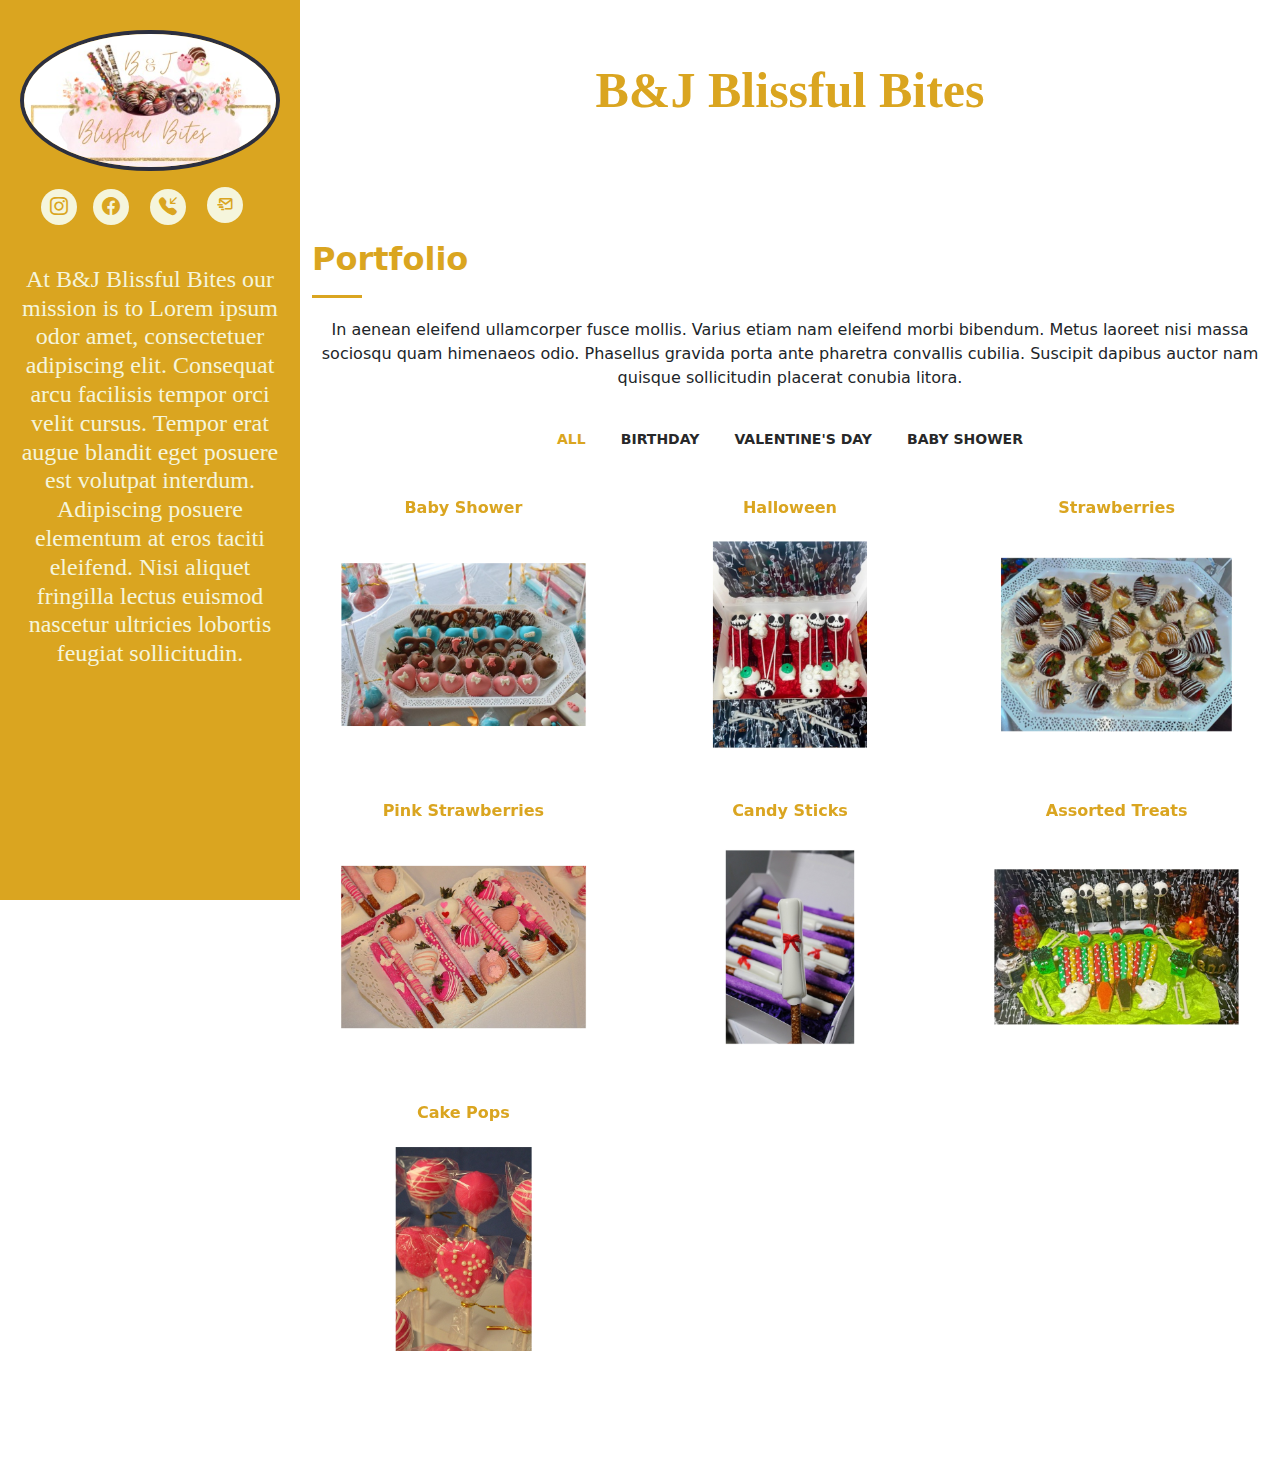
<file: index.html>
<!DOCTYPE html>
<html lang="en">

<head>
  <meta charset="utf-8">
  <meta content="width=device-width, initial-scale=1.0" name="viewport">

  <title>B&J Blissful Bites - Home Page</title>
  <meta content="" name="description">
  <meta content="" name="keywords">

  <!-- Favicons -->
  <link href="favicon.png" rel="icon">
  <link href="apple-touch-icon.png" rel="apple-touch-icon">

  <!-- Google Fonts -->
  <link href="https://fonts.googleapis.com/css?family=Open+Sans:300,300i,400,400i,600,600i,700,700i|Raleway:300,300i,400,400i,500,500i,600,600i,700,700i|Poppins:300,300i,400,400i,500,500i,600,600i,700,700i" rel="stylesheet">

  <!-- Vendor CSS Files -->
  <link href="vendor/aos/aos.css" rel="stylesheet">
  <link href="vendor/bootstrap/css/bootstrap.min.css" rel="stylesheet">
  <link href="vendor/bootstrap-icons/bootstrap-icons.css" rel="stylesheet">
  <link href="vendor/boxicons/css/boxicons.min.css" rel="stylesheet">
  <link href="vendor/glightbox/css/glightbox.min.css" rel="stylesheet">
  <link href="vendor/swiper/swiper-bundle.min.css" rel="stylesheet">

  <!-- Template Main CSS File -->
  <link href="style.css" rel="stylesheet">
</head>

<body>
    <header id="header">
          <div class="profile">
           <a title="B&J Blissful Bites" href="index.html"> <img src="img/Blissful.png" alt="" class="img-fluid rounded-circle"></a>
            <div class="social-links mt-3 text-center">
              <a title="Instagram" href="https://github.com/TennWilliams" class="instagram"><i class="bi bi-instagram"></i>
              <a title="FaceBook" href="https://tennwilliams.github.io/TennilleWilliams/" class="facebook"><i class="bi bi-facebook"></i></a>
              <a title="917-444-5555" href="https://www.linkedin.com/in/tennille-williams-bk917/" class="Call us"><i class="bi bi-telephone-inbound-fill"></i></a>
              <a title="Email Us" href="mailto:Tennwilliams917@gmail.com" class="email"><i class="bx bx-mail-send"></i></a>
            </div>
            <h2>At B&J Blissful Bites our mission is to Lorem ipsum odor amet, consectetuer adipiscing elit. Consequat arcu facilisis tempor orci velit cursus. Tempor erat augue blandit eget posuere est volutpat interdum. Adipiscing posuere elementum at eros taciti eleifend. Nisi aliquet fringilla lectus euismod nascetur ultricies lobortis feugiat sollicitudin.</h2>
          </div>
    </header>

    <main id="main">

    <!-- ======= About Section ======= -->
    <section id="about" class="about">
        <div class="about">
            <h1>B&J Blissful Bites</a></h1>
        
        </div>
    </section><!-- End About Section -->

    <!-- ======= Portfolio Section ======= -->
    <section id="portfolio" class="portfolio section">
        <div class="container">
  
          <div class="section-title">
            <h2>Portfolio</h2>
            <p>In aenean eleifend ullamcorper fusce mollis. Varius etiam nam eleifend morbi bibendum. Metus laoreet nisi massa sociosqu quam himenaeos odio. Phasellus gravida porta ante pharetra convallis cubilia. Suscipit dapibus auctor nam quisque sollicitudin placerat conubia litora.
            </p>
          </div>
  
          <div class="row" data-aos="fade-up">
            <div class="col-lg-12 d-flex justify-content-center">
              <ul id="portfolio-flters">
                <li data-filter="*" class="filter-active">All</li>
                <li data-filter=".filter-app">Birthday</li>
                <li data-filter=".filter-card">Valentine's Day</li>
                <li data-filter=".filter-web">Baby Shower</li>
              </ul>
            </div>
          </div>
  
          <div class="row portfolio-container" data-aos="fade-up" data-aos-delay="100">
  
            <div class="col-lg-4 col-md-6 portfolio-item filter-app">
              <div class="portfolio-wrap" title="Baby Shower">
                <p2>Baby Shower</p2>
                <img src="img/one.png" class="img-fluid" alt="">
                <div class="portfolio-links">
                  <a href="img/one.png" data-gallery="portfolioGallery" class="portfolio-lightbox" title="Baby Shower Picture"><i class="bx bx-plus"></i></a>
                  <a href="babyshower-page.html" title="View Baby Shower Page"><i class="bx bx-link"></i></a>
                </div>
              </div>
            </div>
  
            <div class="col-lg-4 col-md-6 portfolio-item filter-card">
              <div class="portfolio-wrap" title="Halloween">
                <p2>Halloween</p2>
                <img src="img/two.png" class="img-fluid" alt="">
                <div class="portfolio-links">
                  <a href="img/two.png" data-gallery="portfolioGallery" class="portfolio-lightbox" title="Halloween Picture"><i class="bx bx-plus"></i></a>
                  <a href="personal-website-page.html" title="View Halloween Picture Page"><i class="bx bx-link"></i></a>
                </div>
              </div>
            </div>
  
            <div class="col-lg-4 col-md-6 portfolio-item filter-web">
              <div class="portfolio-wrap" title="Strawberries">
                <p2>Strawberries</p2>
                <img src="img/three.png"  class="img-fluid" alt="">
                <div class="portfolio-links">
                  <a href="img/three.png" data-gallery="portfolioGallery" class="portfolio-lightbox" title="Strawberry Picture"><i class="bx bx-plus"></i></a>
                  <a href="pacman-page.html" title="View Strawberry Page"><i class="bx bx-link"></i></a>
                </div>
              </div>
            </div>
  
            <div class="col-lg-4 col-md-6 portfolio-item filter-card">
              <div class="portfolio-wrap" title="Affirmation App">
                <p2>Pink Strawberries</p2>
                <img src="img/four.png" class="img-fluid" alt="">
                <div class="portfolio-links">
                  <a href="img/four.png" data-gallery="portfolioGallery" class="portfolio-lightbox" title="Pink Strawberries"><i class="bx bx-plus"></i></a>
                  <a href="affirmation-page.html" title="View Pink Strawberries Page"><i class="bx bx-link"></i></a>
                </div>
              </div>
            </div>
  
            <div class="col-lg-4 col-md-6 portfolio-item filter-web">
              <div class="portfolio-wrap" title="SharePoint Site">
                <p2>Candy Sticks</p2>
                <img src="img/five.png" class="img-fluid" alt="">
                <div class="portfolio-links">
                  <a href="img/five.png" data-gallery="portfolioGallery" class="portfolio-lightbox" title="Candy Sticks Picture"><i class="bx bx-plus"></i></a>
                  <a href="sharepoint-page.html" title="View Candy Sticks Page"><i class="bx bx-link"></i></a>
                </div>
              </div>
            </div>
  
            <div class="col-lg-4 col-md-6 portfolio-item filter-app">
              <div class="portfolio-wrap" title="Candy Sticks">
                <p2>Assorted Treats</p2>
                <img src="img/six.png" class="img-fluid" alt="">
                <div class="portfolio-links">
                  <a href="img/six.png" data-gallery="portfolioGallery" class="portfolio-lightbox" title="Assorted Treats Picture"><i class="bx bx-plus"></i></a>
                  <a href="tic-tac-toe-page.html" title="View Assorted Treats Page"><i class="bx bx-link"></i></a>
                </div>
              </div>
            </div>
  
            <div class="col-lg-4 col-md-6 portfolio-item filter-card">
              <div class="portfolio-wrap" title="Online Food Site">
                <p2>Cake Pops</p2>
                <img src="img/seven.png" class="img-fluid" alt="">
                <div class="portfolio-links">
                  <a href="img/seven.png" data-gallery="portfolioGallery" class="portfolio-lightbox" title="Cake Pops Picture"><i class="bx bx-plus"></i></a>
                  <a href="online-food-page.html" title="View Cake Pops Page"><i class="bx bx-link"></i></a>
                </div>
              </div>
            </div>
  
  
          </div>
  
        </div>
      </section><!-- End Portfolio Section -->

    </main><!-- End #main -->

    <a href="#" class="back-to-top d-flex align-items-center justify-content-center"><i class="bi bi-arrow-up-short"></i></a>

    <!-- Vendor JS Files -->
    <script src="vendor/purecounter/purecounter_vanilla.js"></script>
    <script src="vendor/aos/aos.js"></script>
    <script src="vendor/bootstrap/js/bootstrap.bundle.min.js"></script>
    <script src="vendor/glightbox/js/glightbox.min.js"></script>
    <script src="vendor/isotope-layout/isotope.pkgd.min.js"></script>
    <script src="vendor/swiper/swiper-bundle.min.js"></script>
    <script src="vendor/typed.js/typed.min.js"></script>
    <script src="vendor/waypoints/noframework.waypoints.js"></script>
    <script src="vendor/php-email-form/validate.js"></script>

    <!-- Template Main JS File -->
    <script src="js/main.js"></script>

</body>


</html>
</file>
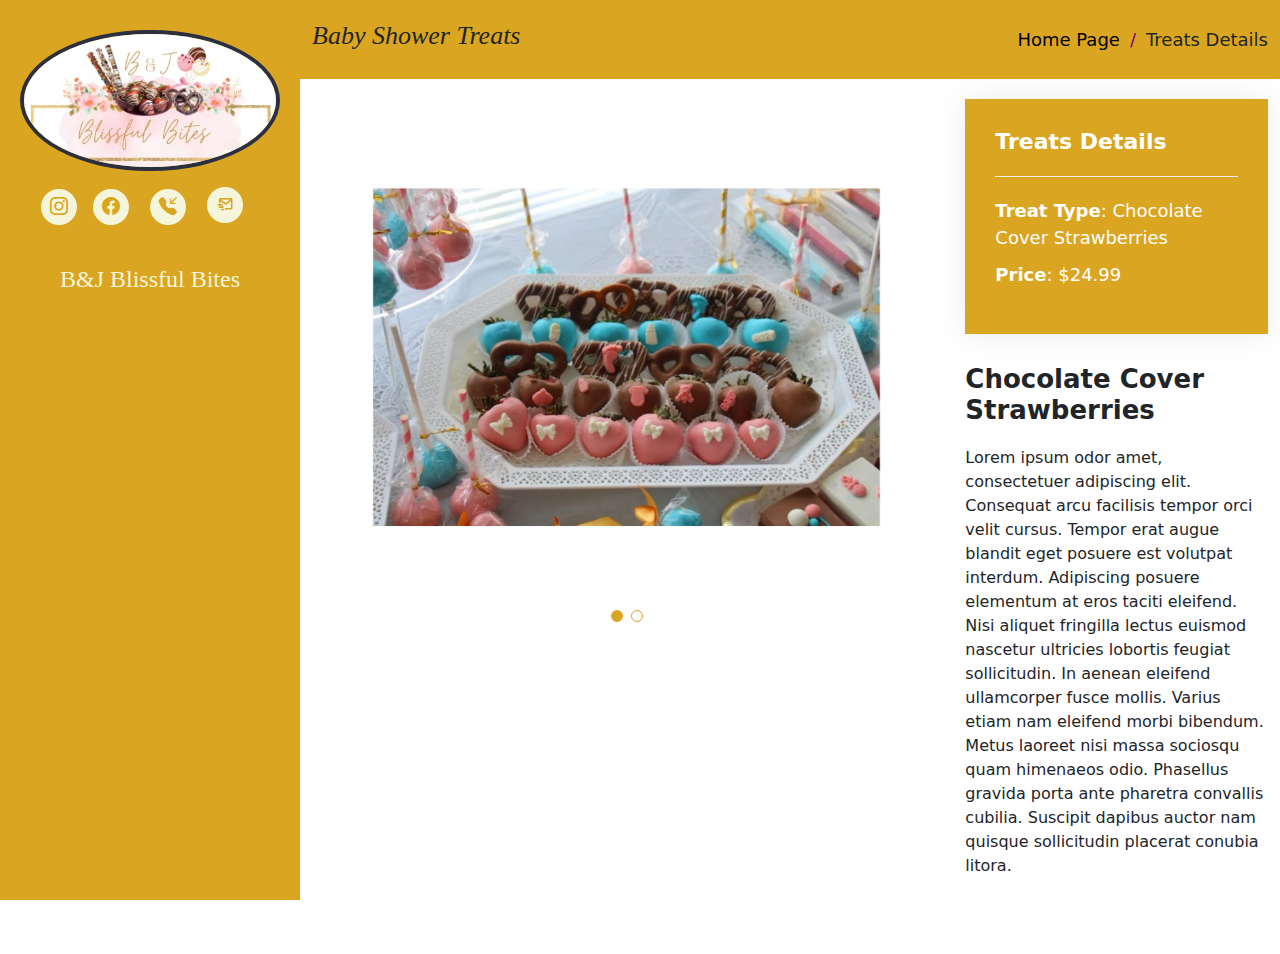
<file: babyshower-page.html>
<!DOCTYPE html>
<html lang="en">

<head>
  <meta charset="utf-8">
  <meta content="width=device-width, initial-scale=1.0" name="viewport">

  <title>B&J Blissful Bites - Baby Shower Page</title>
  <meta content="" name="description">
  <meta content="" name="keywords">

  <!-- Favicons -->
  <link href="favicon.png" rel="icon">
  <link href="apple-touch-icon.png" rel="apple-touch-icon">

  <!-- Google Fonts -->
  <link href="https://fonts.googleapis.com/css?family=Open+Sans:300,300i,400,400i,600,600i,700,700i|Raleway:300,300i,400,400i,500,500i,600,600i,700,700i|Poppins:300,300i,400,400i,500,500i,600,600i,700,700i" rel="stylesheet">

  <!-- Vendor CSS Files -->
  <link href="vendor/aos/aos.css" rel="stylesheet">
  <link href="vendor/bootstrap/css/bootstrap.min.css" rel="stylesheet">
  <link href="vendor/bootstrap-icons/bootstrap-icons.css" rel="stylesheet">
  <link href="vendor/boxicons/css/boxicons.min.css" rel="stylesheet">
  <link href="vendor/glightbox/css/glightbox.min.css" rel="stylesheet">
  <link href="vendor/swiper/swiper-bundle.min.css" rel="stylesheet">

  <!-- Template Main CSS File -->
  <link href="style.css" rel="stylesheet">

  <!-- =======================================================
  * Template Name: iPortfolio
  * Updated: Mar 10 2023 with Bootstrap v5.2.3
  * Template URL: https://bootstrapmade.com/iportfolio-bootstrap-portfolio-websites-template/
  * Author: BootstrapMade.com
  * License: https://bootstrapmade.com/license/
  ======================================================== -->
</head>

<body>

  <!-- ======= Mobile nav toggle button ======= -->
  <i class="bi bi-list mobile-nav-toggle d-xl-none"></i>

  <!-- ======= Header ======= -->
  <header id="header">
    <div class="profile">
     <a title="Home Page" href="index.html"> <img src="img/Blissful.png" alt="" class="img-fluid rounded-circle"></a>
      <div class="social-links mt-3 text-center">
        <a title="Instagram" href="https://github.com/TennWilliams" class="instagram"><i class="bi bi-instagram"></i>
        <a title="FaceBook" href="https://tennwilliams.github.io/TennilleWilliams/" class="facebook"><i class="bi bi-facebook"></i></a>
        <a title="917-444-5555" href="https://www.linkedin.com/in/tennille-williams-bk917/" class="Call us"><i class="bi bi-telephone-inbound-fill"></i></a>
        <a title="Email Us" href="mailto:Tennwilliams917@gmail.com" class="email"><i class="bx bx-mail-send"></i></a>
      </div>
      <h2>B&J Blissful Bites </h2>
    </div>
  </header><!-- End Header -->

  <main id="main">

    <!-- ======= Breadcrumbs ======= -->
    <section id="breadcrumbs" class="breadcrumbs" style="background-color:goldenrod">
      <div class="container">

        <div class="d-flex justify-content-between align-items-center">
          <h2>Baby Shower Treats</h2>
          <ol>
            <li><a href="index.html" title="On Home Page">Home Page</a></li>
            <li>Treats Details</li>
          </ol>
        </div>

      </div>
    </section><!-- End Breadcrumbs -->

    <!-- ======= Portfolio Details Section ======= -->
    <section id="portfolio-details" class="portfolio-details">
      <div class="container">

        <div class="row gy-4">

          <div class="col-lg-8">
            <div class="portfolio-details-slider swiper">
              <div class="swiper-wrapper align-items-center">

                <div class="swiper-slide">
                  <img src="img/one.png" alt="">
                </div>

                <div class="swiper-slide">
                  <img src="img/four.png" alt="">
                </div>

              </div>
              <div class="swiper-pagination"></div>
            </div>
          </div>

          <div class="col-lg-4">
            <div class="portfolio-info" style="background-color: goldenrod; color: #fff;">
              <h3>Treats Details</h3>
              <ul>
                <li><strong>Treat Type</strong>: Chocolate Cover Strawberries</li>
                <li><strong>Price</strong>: $24.99</li>
              </ul>
            </div>
            <div class="portfolio-description">
              <h2>Chocolate Cover Strawberries</h2>
              <p>
                Lorem ipsum odor amet, consectetuer adipiscing elit. Consequat arcu facilisis tempor orci velit cursus. Tempor erat augue blandit eget posuere est volutpat interdum. Adipiscing posuere elementum at eros taciti eleifend. Nisi aliquet fringilla lectus euismod nascetur ultricies lobortis feugiat sollicitudin. In aenean eleifend ullamcorper fusce mollis. Varius etiam nam eleifend morbi bibendum. Metus laoreet nisi massa sociosqu quam himenaeos odio. Phasellus gravida porta ante pharetra convallis cubilia. Suscipit dapibus auctor nam quisque sollicitudin placerat conubia litora.
              </p>
            </div>
          </div>

        </div>

      </div>
    </section><!-- End Portfolio Details Section -->

  </main><!-- End #main -->


  <a href="#" class="back-to-top d-flex align-items-center justify-content-center"><i class="bi bi-arrow-up-short"></i></a>

  <!-- Vendor JS Files -->
  <script src="vendor/purecounter/purecounter_vanilla.js"></script>
  <script src="vendor/aos/aos.js"></script>
  <script src="vendor/bootstrap/js/bootstrap.bundle.min.js"></script>
  <script src="vendor/glightbox/js/glightbox.min.js"></script>
  <script src="vendor/isotope-layout/isotope.pkgd.min.js"></script>
  <script src="vendor/swiper/swiper-bundle.min.js"></script>
  <script src="vendor/typed.js/typed.min.js"></script>
  <script src="vendor/waypoints/noframework.waypoints.js"></script>
  <script src="vendor/php-email-form/validate.js"></script>

  <!-- Template Main JS File -->
  <script src="js/main.js"></script>

</body>

</html>
</file>
<file: style.css>
/*--------------------------------------------------------------
  # Back to top button
  --------------------------------------------------------------*/
  .back-to-top {
    position: fixed;
    visibility: hidden;
    opacity: 0;
    right: 15px;
    bottom: 15px;
    z-index: 996;
    background: goldenrod;
    width: 40px;
    height: 40px;
    border-radius: 50px;
    transition: all 0.4s;
  }
  
  .back-to-top i {
    font-size: 28px;
    color: beige;
    line-height: 0;
  }
  
  .back-to-top:hover {
    background: black;
    color: goldenrod;
  }
  
  .back-to-top.active {
    visibility: visible;
    opacity: 1;
  
  }
 
 /*--------------------------------------------------------------
  # Header
  --------------------------------------------------------------*/
    #header {
    position: fixed;
    top: 0;
    left: 0;
    bottom: 0;
    width: 300px;
    transition: all ease-in-out 0.5s;
    z-index: 9997;
    transition: all 0.5s;
    padding: 0 15px;
    background: goldenrod;
    overflow-y: auto;
    padding-top: 15px;
  }
  
body {
    background-color: white;
}

  #header .profile img {
    margin: 15px auto;
    display: block;
    width: 260px;
    border: 4px solid #2c2f3f;
  }
  
  .about h1 {
    font-size: 50px;
    margin: 0;
    padding: 0;
    font-weight: 600;
    -moz-text-align-last: center;
    text-align-last: center;
    font-family: cursive;
    color: goldenrod;
    /*
    font-family: "Poppins", sans-serif;*/
    
  }

  #header .profile h2 {
    font-size: 24px;
    text-align: center;
    font-family:cursive;
    padding-top: 40px;
    color: beige;
  }
  
  #header .profile a
   {
    color: black;
    text-decoration: none;
    position: relative;
    transition: 0.9s;
  }
  
  #header .profile img:hover {
    transition: 0.6s;
    
  }
  
  #header .profile a:active{
    top: 2px;
  }
  
  #header .profile .social-links a {
    font-size: 18px;
    display: inline-block;
    background: beige;
    color: goldenrod;
    line-height: 1;
    padding: 8px 0;
    margin-right: 16px;
    border-radius: 50%;
    text-align: center;
    width: 36px;
    height: 36px;
    transition: 0.9s;
    position: relative;
  }
  
  #header .profile .social-links a:hover {
    background: black;
    color: #fff;
    text-decoration: none;
    bottom: 1px;
    transition: 0.9s;
  }
  
  #header .profile .social-links a:active {
      top: 2px;
  }

  #main {
    margin-left: 300px;
  }
  
  @media (max-width: 1199px) {
    #header {
      left: -300px;
    }
  
    #main {
      margin-left: 0;
    }
  }

  /* Mobile Navigation */
  .mobile-nav-toggle {
    position: fixed;
    right: 15px;
    top: 15px;
    z-index: 9998;
    border: 0;
    font-size: 24px;
    transition: all 0.4s;
    outline: none !important;
    background-color: purple;
    color: #fff;
    width: 40px;
    height: 40px;
    display: inline-flex;
    align-items: center;
    justify-content: center;
    line-height: 0;
    border-radius: 50px;
    cursor: pointer;
  }
  
  .mobile-nav-active {
    overflow: hidden;
  }
  
  .mobile-nav-active #header {
    left: 0;
  }

   /*--------------------------------------------------------------
  # Sections General
  --------------------------------------------------------------*/
  section {
    padding: 60px 0;
    overflow: hidden;
  }
  
  .section-bg {
    background: #f5f8fd;
  }
  
  .section-title {
    padding-bottom: 30px;
  }
  
  .section-title h2 {
    font-size: 32px;
    font-weight: bold;
    margin-bottom: 20px;
    padding-bottom: 20px;
    position: relative;
    color: goldenrod;
  }
  
  .section-title h2::after {
    content: "";
    position: absolute;
    display: block;
    width: 50px;
    height: 3px;
    background: goldenrod;
    bottom: 0;
    left: 0;
  }
  
  .section-title p {
    margin-bottom: 0;
    text-align: center;
  }
  
  /*--------------------------------------------------------------
  # Portfolio
  --------------------------------------------------------------*/
  .portfolio .portfolio-item {
    margin-bottom: 30px;
  }
  
  .portfolio-wrap p2 {
    color: goldenrod;
    display: flex;
    justify-content: center;
    font-weight: bold;
  }
  
  .portfolio #portfolio-flters {
    padding: 0;
    margin: 0 auto 35px auto;
    list-style: none;
    text-align: center;
    background: #fff;
    border-radius: 50px;
    padding: 2px 15px;
  }
  
  .portfolio #portfolio-flters li {
    cursor: pointer;
    display: inline-block;
    padding: 10px 15px 8px 15px;
    font-size: 14px;
    font-weight: 600;
    line-height: 1;
    text-transform: uppercase;
    color: #272829;
    margin-bottom: 5px;
    transition: all 0.3s ease-in-out;
  }
  
  .portfolio #portfolio-flters li:hover,
  .portfolio #portfolio-flters li.filter-active {
    color: goldenrod;
  }
  
  .portfolio #portfolio-flters li:hover{
    font-size: large;
  }
  
  .portfolio #portfolio-flters li:last-child {
    margin-right: 0;
  }
  
  .portfolio .portfolio-wrap {
    transition: 0.3s;
    position: relative;
    overflow: hidden;
    z-index: 1;
  }
  
  .portfolio .portfolio-wrap::before {
    content: "";
    background: rgba(255, 255, 255, 0.5);
    position: absolute;
    left: 0;
    right: 0;
    top: 0;
    bottom: 0;
    transition: all ease-in-out 0.3s;
    z-index: 2;
    opacity: 0;
  }
  
  .portfolio .portfolio-wrap .portfolio-links {
    opacity: 1;
    left: 0;
    right: 0;
    bottom: -60px;
    z-index: 3;
    position: absolute;
    transition: all ease-in-out 0.6s;
    display: flex;
    justify-content: center;
  }
  
  .portfolio .portfolio-wrap .portfolio-links a {
    color: #fff;
    font-size: 28px;
    text-align: center;
    background: rgb(241, 228, 149);
    transition: 0.3s;
    width: 50%;
    position: relative;
  }
  
  .portfolio .portfolio-wrap .portfolio-links a:hover {
    background: goldenrod;
  }
  
  .portfolio .portfolio-wrap .portfolio-links a:active {
    top: 2px;
  }
  
  .portfolio .portfolio-wrap .portfolio-links a+a {
    border-left: 1px solid whitesmoke;
  }
  
  .portfolio .portfolio-wrap:hover::before {
    top: 0;
    left: 0;
    right: 0;
    bottom: 0;
    opacity: 1;
  }
  
  .portfolio .portfolio-wrap:hover .portfolio-links {
    opacity: 1;
    bottom: 0;
  }
  
  /*--------------------------------------------------------------
  # Portfolio Details
  --------------------------------------------------------------*/
  .portfolio-details {
    padding-top: 20px;
  }
  
  .portfolio-details .portfolio-details-slider img {
    width: 100%;
  }
  
  .portfolio-details .portfolio-details-slider .swiper-pagination {
    position: relative;
  }
  
  .portfolio-details .portfolio-details-slider .swiper-pagination .swiper-pagination-bullet {
    width: 12px;
    height: 12px;
    background-color: #fff;
    opacity: 1;
    border: 1px solid goldenrod;
  }
  
  .portfolio-details .portfolio-details-slider .swiper-pagination .swiper-pagination-bullet-active {
    background-color: goldenrod;
  }
  
  .portfolio-details .portfolio-info {
    padding: 30px;
    box-shadow: 0px 0 30px rgba(5, 13, 24, 0.08);
  }
  
  .portfolio-details .portfolio-info h3 {
    font-size: 22px;
    font-weight: 700;
    margin-bottom: 20px;
    padding-bottom: 20px;
    border-bottom: 1px solid #eee;
  }
  
  .portfolio-details .portfolio-info ul {
    list-style: none;
    padding: 0;
    font-size: 18px;
  }
  
  .portfolio-details .portfolio-info ul li+li {
    margin-top: 10px;
  }
  
  .portfolio-details .portfolio-description {
    padding-top: 30px;
  }
  
  .portfolio-details .portfolio-description h2 {
    font-size: 26px;
    font-weight: 700;
    margin-bottom: 20px;
  }
  
  .portfolio-details .portfolio-description p {
    padding: 0;
  }
  
  /*--------------------------------------------------------------
  # Breadcrumbs
  --------------------------------------------------------------*/
  .breadcrumbs {
    padding: 20px 0;
    
  }
  
  .breadcrumbs h2 {
    font-size: 26px;
    font-weight: 300;
    font-family: Georgia, 'Times New Roman', Times, serif;
    font-style: italic;
  }
  
  .breadcrumbs ol {
    display: flex;
    flex-wrap: wrap;
    list-style: none;
    padding: 0;
    margin: 0;
    font-size: 18px;
  }
  
  .breadcrumbs ol li+li {
    padding-left: 10px;
  }
  
  .breadcrumbs ol li+li::before {
    display: inline-block;
    padding-right: 10px;
    color: purple;
    content: "/";
  }
  
  .breadcrumbs ol a:hover {
    color: unset;
  }

  .breadcrumbs a {
    color: black;
    text-decoration: none;
    position: relative;
    
  }

  .breadcrumbs a:hover {
    font-weight: bold;
    transition: 0.4s;
    bottom: 1px;
  }

  .breadcrumbs a:active{
    top: 2px;
  }

  
  @media (max-width: 768px) {
    .breadcrumbs .d-flex {
      display: block !important;
    }
  
    .breadcrumbs ol {
      display: block;
    }
  
    .breadcrumbs ol li {
      display: inline-block;
    }
  }
</file>
